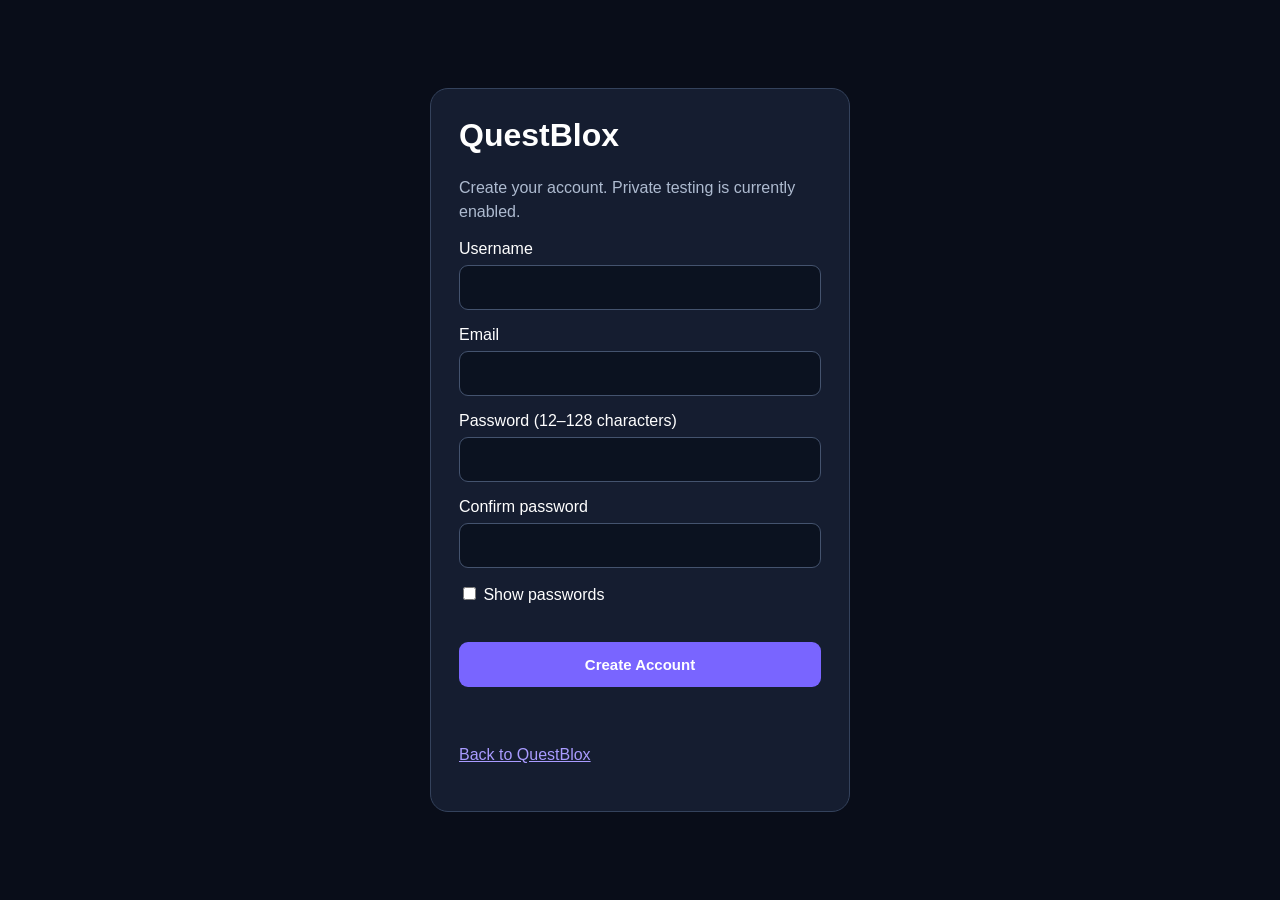
<file: signup.html>
<!DOCTYPE html>
<html lang="en">
<head>
<meta charset="UTF-8">
<meta name="viewport" content="width=device-width, initial-scale=1">
<title>QuestBlox — Sign Up</title>

<script src="https://challenges.cloudflare.com/turnstile/v0/api.js" async defer></script>

<style>
*{box-sizing:border-box}
body{
  margin:0;min-height:100vh;display:grid;place-items:center;
  background:#090d19;color:white;font-family:Arial,sans-serif;
  padding:20px
}
.card{
  width:100%;max-width:420px;background:#151d30;
  border:1px solid #34425c;border-radius:18px;padding:28px
}
h1{margin-top:0}
p{color:#aebbd0;line-height:1.5}
label{display:block;margin:16px 0 7px}
input{
  width:100%;padding:13px;border-radius:9px;
  border:1px solid #44536e;background:#0b1220;color:white;
  font-size:15px
}
button{
  width:100%;padding:14px;margin-top:18px;border:0;
  border-radius:9px;background:#7965ff;color:white;
  font-weight:bold;font-size:15px;cursor:pointer
}
button:disabled{opacity:.5;cursor:wait}
a{color:#a99bff}
#message{min-height:24px;overflow-wrap:anywhere}
.hidden{display:none}
.cf-turnstile{margin-top:20px}
</style>
</head>

<body>
<main class="card">
  <h1>QuestBlox</h1>
  <p>Create your account. Private testing is currently enabled.</p>

  <form id="signup">
    <label for="username">Username</label>
    <input id="username" autocomplete="username"
      minlength="3" maxlength="20" pattern="[A-Za-z0-9_]{3,20}" required>

    <label for="email">Email</label>
    <input id="email" type="email" autocomplete="email" required>

    <label for="password">Password (12–128 characters)</label>
    <input id="password" type="password"
      autocomplete="new-password" minlength="12" maxlength="128" required>

    <label for="confirm">Confirm password</label>
    <input id="confirm" type="password"
      autocomplete="new-password" required>

    <label>
      <input id="showPassword" type="checkbox" style="width:auto">
      Show passwords
    </label>

    <div class="cf-turnstile"
      data-sitekey="0x4AAAAAAFYpefOw0Mzo59s6"></div>

    <button id="signupBtn" type="submit">Create Account</button>
  </form>

  <form id="verification" class="hidden">
    <h2>Verify your email</h2>
    <p>Enter the 8-digit code sent to your email.</p>

    <label for="code">Verification code</label>
    <input id="code" inputmode="numeric" pattern="[0-9]{8}"
      maxlength="8" autocomplete="one-time-code" required>

    <button id="verifyBtn" type="submit">Verify Account</button>
  </form>

  <p id="message" role="status" aria-live="polite"></p>
  <p><a href="./">Back to QuestBlox</a></p>
</main>

<script>
const API = "https://questblox-auth.devaniviaan.workers.dev";

const signup = document.getElementById("signup");
const verification = document.getElementById("verification");
const message = document.getElementById("message");
const signupBtn = document.getElementById("signupBtn");
const verifyBtn = document.getElementById("verifyBtn");

let pendingUsername = "";

document.getElementById("showPassword").onchange = e => {
  const type = e.target.checked ? "text" : "password";
  document.getElementById("password").type = type;
  document.getElementById("confirm").type = type;
};

async function post(path, data) {
  const response = await fetch(API + path, {
    method: "POST",
    headers: {"Content-Type": "application/json"},
    body: JSON.stringify(data)
  });

  const result = await response.json();

  if (!response.ok) {
    throw new Error(result.error || "Request failed");
  }

  return result;
}

signup.onsubmit = async e => {
  e.preventDefault();

  const username = document.getElementById("username").value.trim();
  const email = document.getElementById("email").value.trim();
  const password = document.getElementById("password").value;
  const confirm = document.getElementById("confirm").value;

  if (password !== confirm) {
    message.textContent = "Passwords do not match.";
    return;
  }

  const turnstileToken =
    document.querySelector('[name="cf-turnstile-response"]')?.value;

  if (!turnstileToken) {
    message.textContent = "Complete the security check.";
    return;
  }

  signupBtn.disabled = true;
  message.textContent = "Creating account...";

  try {
    const result = await post("/auth/register", {
      username, email, password, turnstileToken
    });

    pendingUsername = result.username;
    signup.classList.add("hidden");
    verification.classList.remove("hidden");
    message.textContent = "Verification email sent. Check your inbox.";
  } catch (error) {
    message.textContent = error.message;
    if (window.turnstile) turnstile.reset();
  } finally {
    signupBtn.disabled = false;
  }
};

verification.onsubmit = async e => {
  e.preventDefault();

  verifyBtn.disabled = true;
  message.textContent = "Verifying...";

  try {
    const result = await post("/auth/verify", {
      username: pendingUsername,
      code: document.getElementById("code").value.trim()
    });

    verification.classList.add("hidden");
    message.textContent =
      "Account verified successfully! Login will be enabled in the next stage.";
  } catch (error) {
    message.textContent = error.message;
  } finally {
    verifyBtn.disabled = false;
  }
};
</script>
</body>
</html>
</file>
